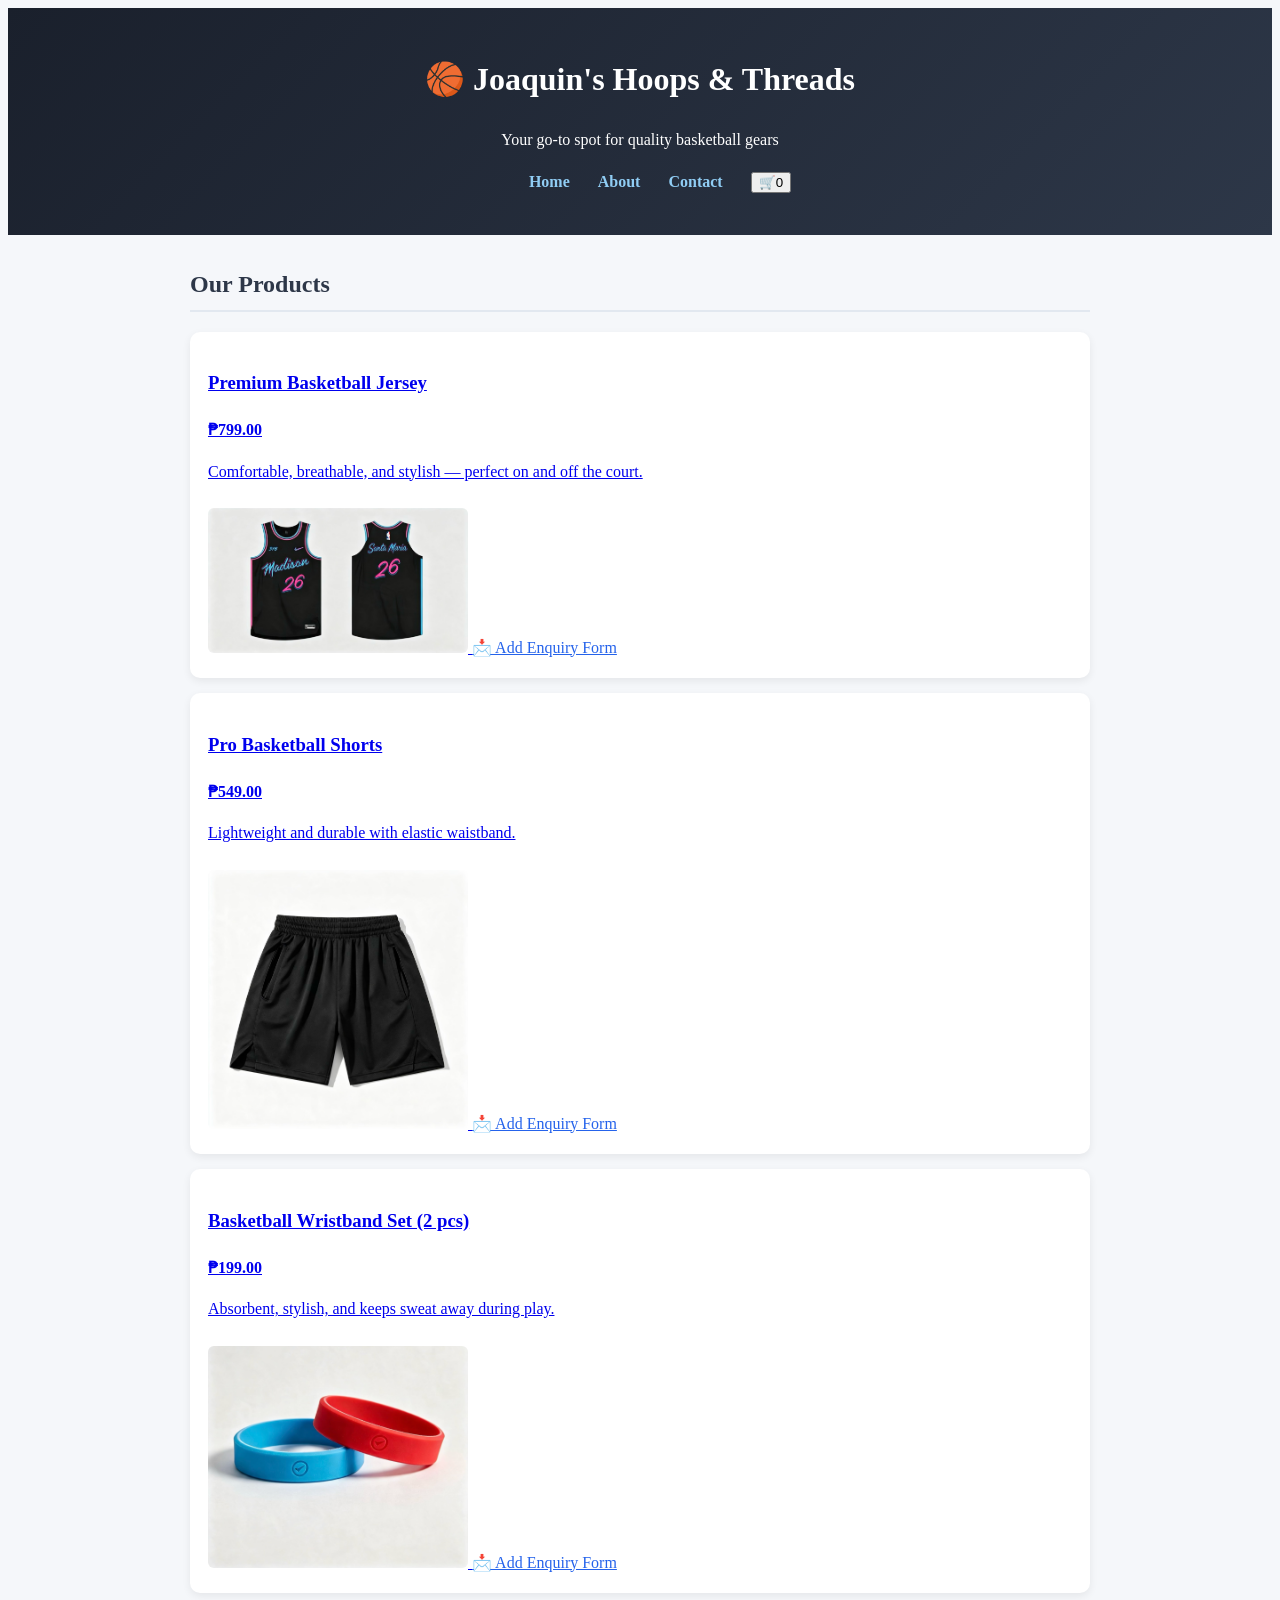
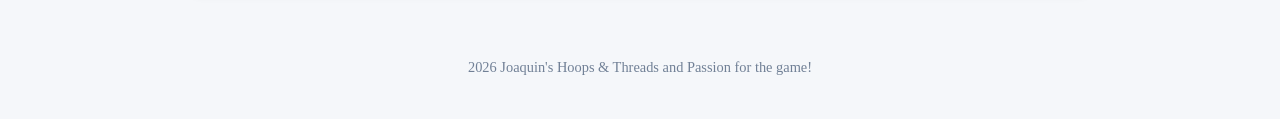
<file: index.html>
<!DOCTYPE html>
<html>
<head>
  <title>Joaquin's Hoops & Threads</title>
  <style>
    <link rel="stylesheet" href="style.css">
    * { margin: 0; padding: 0; box-sizing: border-box; font-family: 'Segoe UI', sans-serif; }
    body { background: #f5f7fa; color: #2d3748; line-height: 1.6; }
    header { background: linear-gradient(135deg, #1a202c, #2d3748); color: white; padding: 25px; text-align: center; }
    nav ul { list-style: none; margin-top: 12px; }
    nav li { display: inline-block; margin: 0 12px; }
    nav a { color: #90cdf4; text-decoration: none; font-weight: 600; }
    nav a:hover { color: #f6e05e; }
    main { max-width: 900px; margin: 30px auto; padding: 0 20px; }
    h2 { color: #2d3748; border-bottom: 2px solid #e2e8f0; padding-bottom: 6px; margin-bottom: 20px; }
    article { background: white; padding: 18px; margin-bottom: 15px; border-radius: 10px; box-shadow: 0 3px 8px rgba(0,0,0,0.07); }
    article img { border-radius: 6px; margin-top: 8px; }
    .enquiry-link { display: inline-block; margin-top: 0.5rem; color: #2563eb; text-decoration: underline; font-weight: 500; }
    .enquiry-link:hover { color: #1d4ed8; }
    footer { text-align: center; padding: 18px; color: #718096; font-size: 0.9em; margin-top: 30px; }
  </style>
</head>
<body>

<header>
  <h1>🏀 Joaquin's Hoops & Threads</h1>
  <p>Your go-to spot for quality basketball gears</p>
  <nav>
    <ul>
      <li><a href="index.html">Home</a></li>
      <li><a href="about.html">About</a></li>
      <li><a href="contact.html">Contact</a></li>
      <li><button class="cart-btn">🛒<span class="cart-count">0</span></button></li>
    </ul>
  </nav>
</header>

<main>
  <h2>Our Products</h2>

  <article class="product-card">
    <a href="products/basketball jersey.html">
    <h3>Premium Basketball Jersey</h3>
    <p><strong>₱799.00</strong></p>
    <p>Comfortable, breathable, and stylish — perfect on and off the court.</p>
    <img src="IMG_5454.png" alt="Black jersey" width="260">
    </a>
    <a href="products/jersey.html#order-enquiry" class="enquiry-link">📩 Add Enquiry Form</a>
  </article>
  

  <article class="product-card">
    <a href="products/shorts.html">
    <h3>Pro Basketball Shorts</h3>
    <p><strong>₱549.00</strong></p>
    <p>Lightweight and durable with elastic waistband.</p>
    <img src="IMG_5455.png" alt="Black shorts" width="260">
    </a>
    <a href="products/shortss.html#order-enquiry" class="enquiry-link">📩 Add Enquiry Form</a>
  </article>


  <article class="product-card">
    <a href="products/wristband.html">
    <h3>Basketball Wristband Set (2 pcs)</h3>
    <p><strong>₱199.00</strong></p>
    <p>Absorbent, stylish, and keeps sweat away during play.</p>
    <img src="IMG_5453.png" alt="pairs of wristband set" width="260">
    </a>
    <a href="products/wristbands.html#order-enquiry" class="enquiry-link">📩 Add Enquiry Form</a>
  </article>
</main>

<footer>
  <p>2026 Joaquin's Hoops & Threads and  Passion for the game!</p>
</footer>
</body>
</html>
</file>
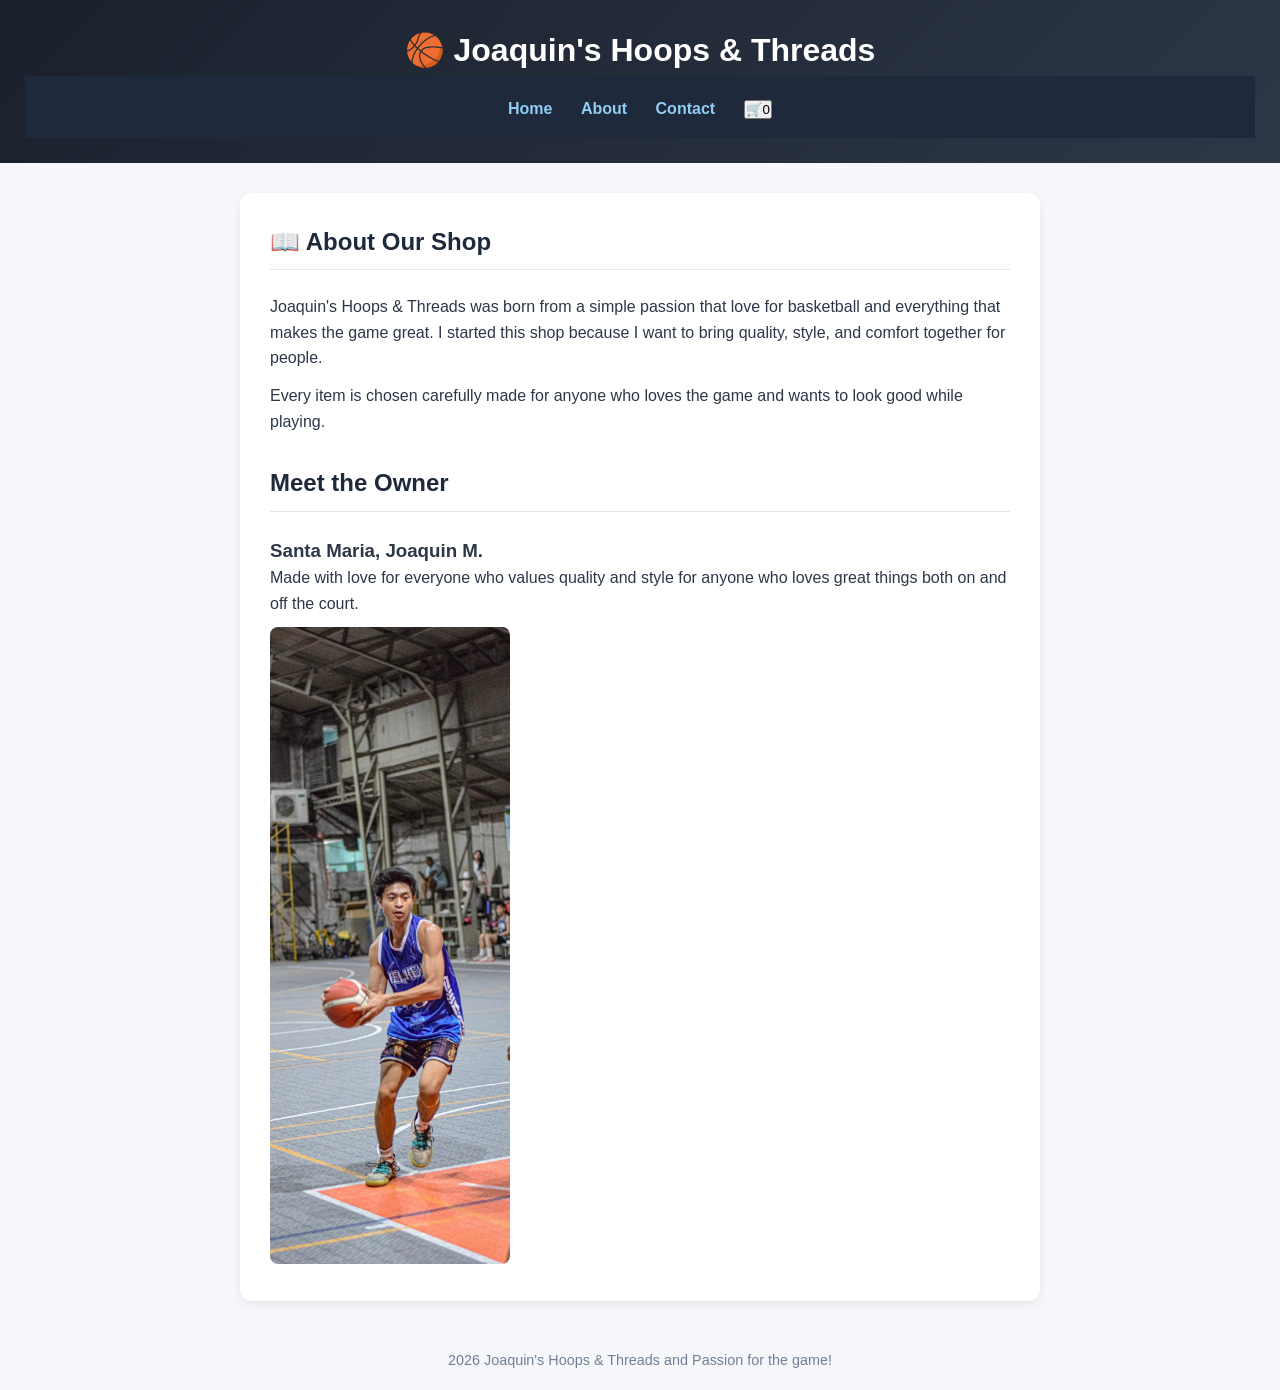
<file: about.html>
<!DOCTYPE html>
<html>
<head>
  <link rel="stylesheet" href="style.css">
  <title>About — Joaquin's Hoops & Threads</title>
  <style>
    * { margin: 0; padding: 0; box-sizing: border-box; font-family: 'Segoe UI', sans-serif; }
    body { background: #f5f7fa; color: #2d3748; line-height: 1.6; }
    header { background: linear-gradient(135deg, #1a202c, #2d3748); color: white; padding: 25px; text-align: center; }
    nav ul { list-style: none; margin-top: 12px; }
    nav li { display: inline-block; margin: 0 12px; }
    nav a { color: #90cdf4; text-decoration: none; font-weight: 600; }
    nav a:hover { color: #f6e05e; }
    main { max-width: 800px; margin: 30px auto; padding: 0 20px; background: white; padding: 30px; border-radius: 12px; box-shadow: 0 3px 8px rgba(0,0,0,0.07); }
    h2 { color: #2d3748; border-bottom: 2px solid #e2e8f0; padding-bottom: 6px; margin-bottom: 20px; }
    footer { text-align: center; padding: 18px; color: #718096; font-size: 0.9em; margin-top: 30px; }
  </style>
</head>
<body>

<header>
  <h1>🏀 Joaquin's Hoops & Threads</h1>
  <nav>
    <ul>
      <li><a href="index.html">Home</a></li>
      <li><a href="about.html">About</a></li>
      <li><a href="contact.html">Contact</a></li>
      <li><button class="cart-btn">🛒<span class="cart-count">0</span></button></li>
    </ul>
  </nav>
</header>

<main>
  <h2>📖 About Our Shop</h2>
  <p>Joaquin's Hoops & Threads was born from a simple passion that love for basketball and everything that makes the game great. I started this shop because I want to bring quality, style, and comfort together for people.</p>
  <p style="margin-top:12px;">Every item is chosen carefully made for anyone who loves the game and wants to look good while playing.</p>

  <h2 style="margin-top:30px;"> Meet the Owner</h2>
  <h3>Santa Maria, Joaquin M.</h3>
  <p>Made with love for everyone who values quality and style for anyone who loves great things both on and off the court.</p>
  <img src="IMG_1952.jpeg" alt="Joaquin playing basketball" width="240" style="border-radius:8px; margin-top:10px;">
</main>

<footer>
  <p>2026 Joaquin's Hoops & Threads and Passion for the game!</p>
</footer>

</body>
</html>
</file>
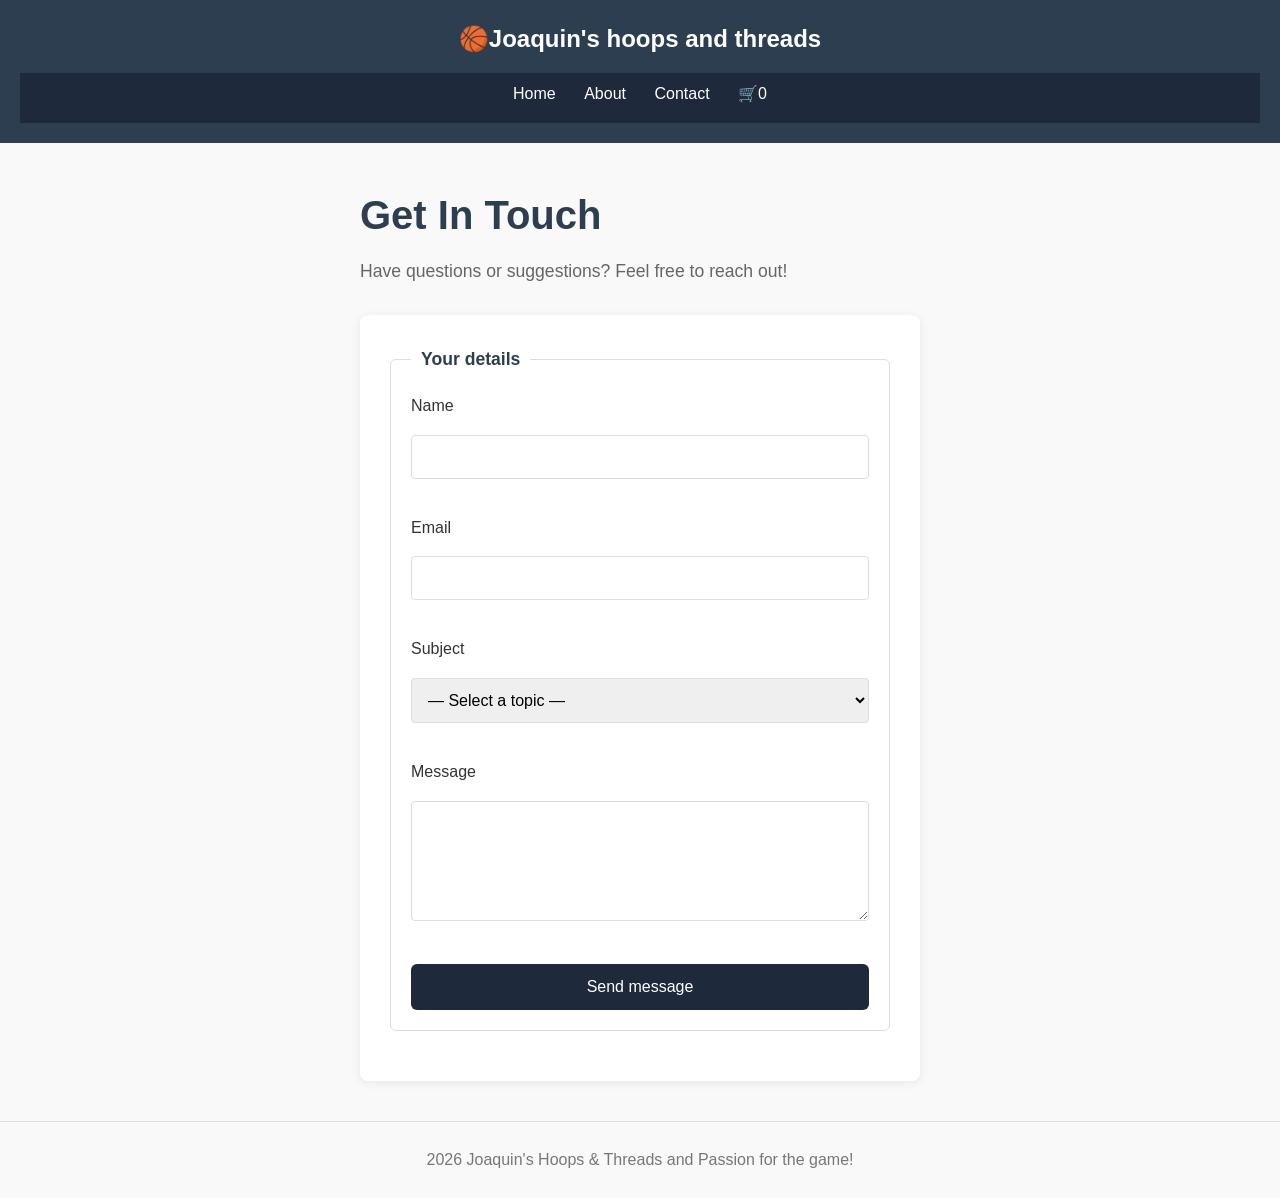
<file: contact.html>
<!DOCTYPE html>
<html>
<head>
     <link rel="stylesheet" href="style.css">
     <meta charset="UTF-8">
    <meta name="viewport" content="width=device-width, initial-scale=1.0">
  <title>Contact — 🏀Joaquin's Hoops & Threads</title>
  <style>
             * {
            box-sizing: border-box;
            margin: 0;
            padding: 0;
            font-family: Arial, sans-serif;
        }
        body {
            line-height: 1.6;
            color: #333;
            background-color: #f9f9f9;
        }
        header {
            background: #2c3e50;
            color: white;
            padding: 20px;
            text-align: center;
        }
        nav {
            margin-top: 15px;
        }
        nav a {
            color: white;
            margin: 0 12px;
            text-decoration: none;
            font-weight: 500;
        }
        nav a:hover {
            text-decoration: underline;
        }
        main {
            max-width: 600px;
            margin: 40px auto;
            padding: 0 20px;
        }
        h1 {
            font-size: 2.5rem;
            margin-bottom: 10px;
            color: #2c3e50;
        }
        main > p {
            font-size: 1.1rem;
            color: #666;
            margin-bottom: 30px;
        }
        form {
            background: white;
            padding: 30px;
            border-radius: 8px;
            box-shadow: 0 2px 10px rgba(0,0,0,0.08);
        }
        fieldset {
            border: 1px solid #ddd;
            padding: 20px;
            border-radius: 6px;
        }
        legend {
            font-weight: bold;
            font-size: 1.1rem;
            color: #2c3e50;
            padding: 0 10px;
        }
        form div {
            margin-bottom: 20px;
        }
        label {
            display: block;
            margin-bottom: 8px;
            font-weight: 500;
            color: #333;
        }
        input[type="text"],
        input[type="email"],
        select,
        textarea {
            width: 100%;
            padding: 12px;
            border: 1px solid #ddd;
            border-radius: 4px;
            font-size: 1rem;
        }
        textarea {
            min-height: 120px;
            resize: vertical;
        }
        button {
            background: #2c3e50;
            color: white;
            border: none;
            padding: 14px 30px;
            font-size: 1rem;
            border-radius: 4px;
            cursor: pointer;
            width: 100%;
        }
        button:hover {
            background: #34495e;
        }
        footer {
            text-align: center;
            padding: 25px;
            color: #777;
            border-top: 1px solid #ddd;
            margin-top: 40px;
        }
  </style>
</head>
<body>

<header>
    <h2> 🏀Joaquin's hoops and threads</h2>
    <nav>
        <a href="index.html">Home</a>
        <a href="about.html">About</a>
        <a href="contact.html">Contact</a>
        <a button class="cart-btn">🛒<span class="cart-count">0</span></button>
    </nav>
</header>

<main>
    <h1>Get In Touch</h1>
    <p>Have questions or suggestions? Feel free to reach out!</p>
  
    <form>
        <fieldset>
            <legend>Your details</legend>

            <div>
                <label for="name">Name</label>
                <input type="text" id="name" name="name" required>
            </div>

            <div>
                <label for="email">Email</label>
                <input type="email" id="email" name="email" required>
            </div>

            <div>
                <label for="subject">Subject</label>
                <select id="subject" name="subject" required>
                    <option value="">— Select a topic —</option>
                    <option value="general">General Inquiry</option>
                    <option value="feedback">Feedback & Suggestions</option>
                    <option value="collaboration">Collaboration & Inquiries</option>
                    <option value="other">Something Else</option>
                </select>
            </div>

            <div>
                <label for="message">Message</label>
                <textarea id="message" name="message" rows="5" required></textarea>
            </div>

            <button type="submit">Send message</button>
        </fieldset>
    </form>

</main>

<footer>
    <p>2026 Joaquin's Hoops & Threads and Passion for the game!</p>
</footer>

</body>
</html>
</file>
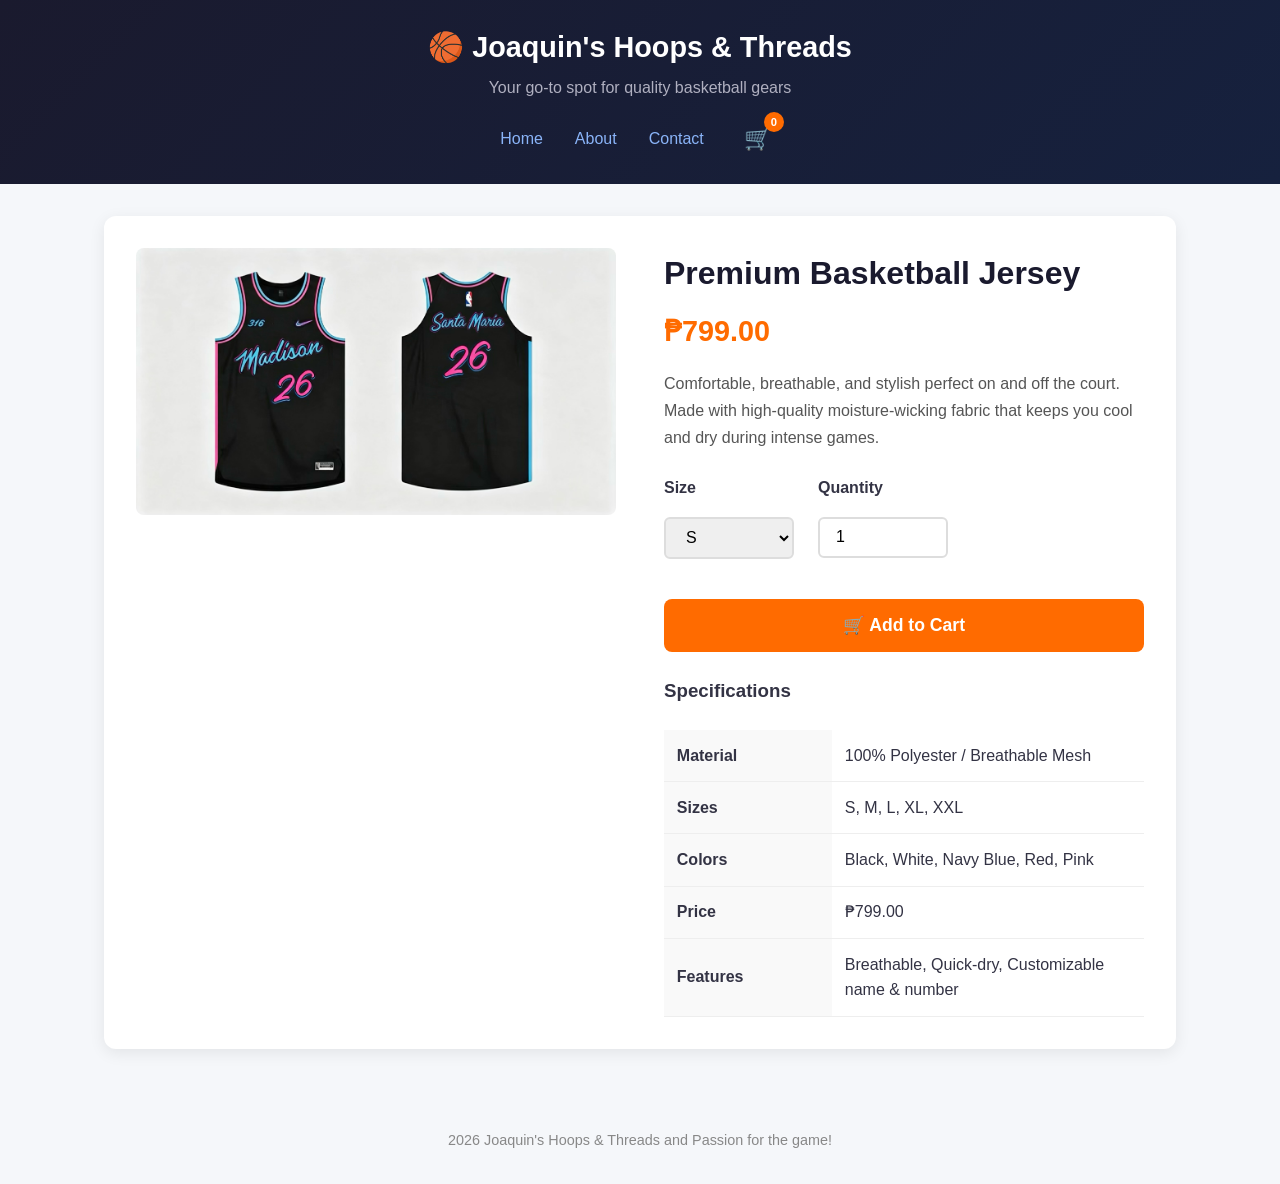
<file: products/basketball jersey.html>
<!DOCTYPE html>
<html lang="en">
<head>
  <meta charset="UTF-8">
  <meta name="viewport" content="width=device-width, initial-scale=1.0">
  <title>Premium Basketball Jersey, Joaquin's Hoops & Threads</title>
  <link rel="stylesheet" href="../style.css">
  <style>
    * { margin: 0; padding: 0; box-sizing: border-box; font-family: 'Segoe UI', Roboto, sans-serif; }
    :root {
      --primary: #1a1a2e; --accent: #ff6b00;
      --white: #ffffff; --light-gray: #f5f7fa; --dark-gray: #333344;
      --shadow: 0 4px 16px rgba(0,0,0,0.08);
    }
    body { background: var(--light-gray); color: var(--dark-gray); line-height: 1.6; }
    header {
      background: linear-gradient(135deg, #1a1a2e 0%, #16213e 100%);
      color: var(--white); padding: 1.5rem 5%;
    }
    .nav-container {
      max-width: 1200px; margin: 0 auto;
      display: flex; justify-content: space-between; align-items: center; flex-wrap: wrap;
    }
    .logo-section { text-align: center; width: 100%; margin-bottom: 1rem; }
    .logo { font-size: 1.8rem; font-weight: 800; color: var(--white); text-decoration: none; }
    .tagline { font-size: 1rem; color: #b0b0c0; margin-top: 0.3rem; }
    .nav-links {
      display: flex; list-style: none; gap: 2rem; align-items: center;
      justify-content: center; width: 100%;
    }
    .nav-links a {
      color: #8ab4f8; text-decoration: none; font-weight: 500;
      transition: color 0.3s ease;
    }
    .nav-links a:hover { color: var(--white); }
    .cart-btn {
      position: relative; background: transparent; color: var(--white); border: none;
      width: 44px; height: 44px; border-radius: 50%; cursor: pointer; font-size: 1.4rem;
      display: flex; align-items: center; justify-content: center;
      transition: background 0.3s, transform 0.2s;
    }
    .cart-btn:hover { background: rgba(255, 107, 0, 0.2); transform: scale(1.1); }
    .cart-count {
      position: absolute; top: -4px; right: -4px; background: var(--accent);
      color: white; font-size: 0.7rem; font-weight: bold;
      width: 20px; height: 20px; border-radius: 50%;
      display: flex; align-items: center; justify-content: center;
    }
    main { max-width: 1200px; margin: 2rem auto; padding: 0 5%; }
    .product-container {
      display: grid; grid-template-columns: 1fr 1fr; gap: 3rem;
      background: white; padding: 2rem; border-radius: 12px; box-shadow: var(--shadow);
    }
    .product-img img { width: 100%; border-radius: 8px; object-fit: cover; }
    .product-info h1 { font-size: 2rem; margin-bottom: 0.5rem; color: var(--primary); }
    .price { font-size: 1.8rem; font-weight: 700; color: var(--accent); margin-bottom: 1rem; }
    .desc { color: #555; margin-bottom: 1.5rem; line-height: 1.7; }
    .options { display: flex; gap: 1.5rem; margin-bottom: 1.5rem; flex-wrap: wrap; }
    .option-group label { display: block; font-weight: 600; margin-bottom: 0.5rem; }
    select, input[type="number"] {
      padding: 0.6rem 1rem; border: 2px solid #ddd; border-radius: 6px;
      font-size: 1rem; width: 130px;
    }
    .add-to-cart {
      width: 100%; padding: 1rem; background: var(--accent); color: white;
      border: none; border-radius: 8px; font-size: 1.1rem; font-weight: 700;
      cursor: pointer; transition: background 0.3s; margin-bottom: 1.5rem;
    }
    .add-to-cart:hover { background: #e05e00; }
    .specs-table { width: 100%; border-collapse: collapse; margin-top: 1.5rem; }
    .specs-table th, .specs-table td { padding: 0.8rem; text-align: left; border-bottom: 1px solid #eee; }
    .specs-table th { background: #f9f9f9; font-weight: 700; width: 35%; }
    footer { text-align: center; padding: 2rem; color: #888; font-size: 0.9rem; margin-top: 3rem; }
    @media (max-width: 768px) {
      .product-container { grid-template-columns: 1fr; gap: 1.5rem; padding: 1.5rem; }
      .nav-links { gap: 1rem; }
    }
  </style>
</head>
<body>

  <header>
    <div class="nav-container">
      <div class="logo-section">
        <a href="../index.html" class="logo">🏀 Joaquin's Hoops & Threads</a>
        <p class="tagline">Your go-to spot for quality basketball gears</p>
      </div>
      <ul class="nav-links">
        <li><a href="../index.html">Home</a></li>
        <li><a href="../about.html">About</a></li>
        <li><a href="../contact.html">Contact</a></li>
        <li><button class="cart-btn">🛒<span class="cart-count">0</span></button></li>
      </ul>
    </div>
  </header>

  <main>
    <div class="product-container">
      <div class="product-img">
        <img src="../IMG_5454.png" alt="Premium Basketball Jersey">
      </div>
      <div class="product-info">
        <h1>Premium Basketball Jersey</h1>
        <p class="price">₱799.00</p>
        <p class="desc">Comfortable, breathable, and stylish perfect on and off the court. Made with high-quality moisture-wicking fabric that keeps you cool and dry during intense games.</p>
        <div class="options">
          <div class="option-group">
            <label>Size</label>
            <select>
              <option>S</option><option>M</option><option>L</option><option>XL</option><option>XXL</option>
            </select>
          </div>
          <div class="option-group">
            <label>Quantity</label>
            <input type="number" value="1" min="1">
          </div>
        </div>
        <button class="add-to-cart">🛒 Add to Cart</button>
        <h3>Specifications</h3>
        <table class="specs-table">
          <tr><th>Material</th><td>100% Polyester / Breathable Mesh</td></tr>
          <tr><th>Sizes</th><td>S, M, L, XL, XXL</td></tr>
          <tr><th>Colors</th><td>Black, White, Navy Blue, Red, Pink</td></tr>
          <tr><th>Price</th><td>₱799.00</td></tr>
          <tr><th>Features</th><td>Breathable, Quick-dry, Customizable name & number</td></tr>
        </table>
      </div>
    </div>
  </main>

  <footer>
    2026 Joaquin's Hoops & Threads and Passion for the game!
  </footer>

</body>
</html>
</file>
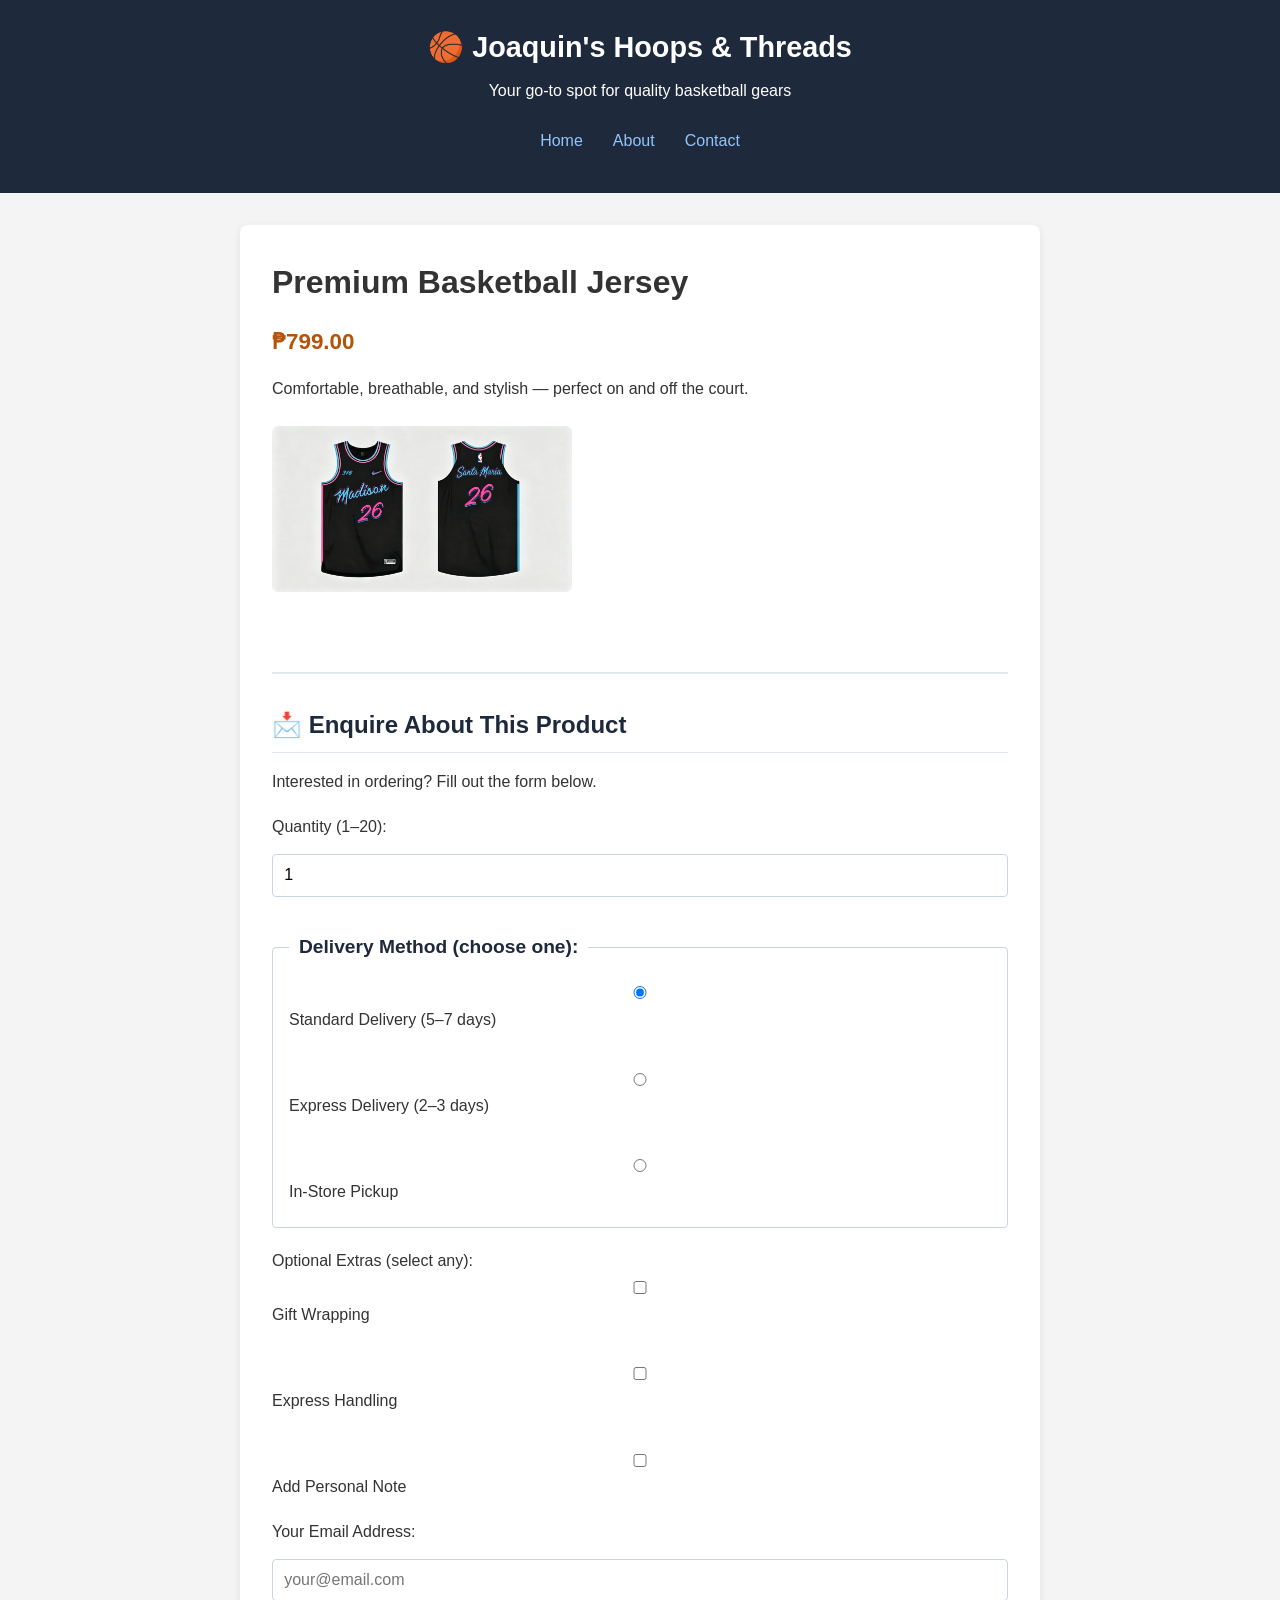
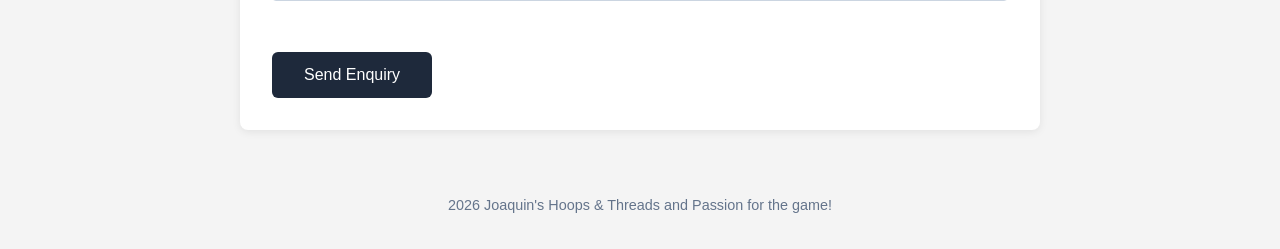
<file: products/jersey.html>
<!DOCTYPE html>
<html lang="en">
<head>
  <meta charset="UTF-8">
  <meta name="viewport" content="width=device-width, initial-scale=1.0">
  <title>Premium Basketball Jersey — Joaquin's Hoops & Threads</title>
  <link rel="stylesheet" href="../style.css"> 
  <style>
    * { box-sizing: border-box; margin: 0; padding: 0; font-family: Arial, sans-serif; }
    body { line-height: 1.6; color: #333; background: #f4f4f4; }
    
    header { background: #1e293b; color: white; padding: 1.5rem; text-align: center; }
    .logo { font-size: 1.8rem; font-weight: bold; margin-bottom: 0.5rem; }
    nav { margin-top: 1rem; }
    nav a { color: #93c5fd; margin: 0 0.8rem; text-decoration: none; }
    nav a:hover { color: white; text-decoration: underline; }
    
    main { max-width: 800px; margin: 2rem auto; padding: 0 1rem; background: white; border-radius: 8px; padding: 2rem; box-shadow: 0 2px 8px rgba(0,0,0,0.08); }
    .product-img { max-width: 300px; margin: 1.5rem 0; border-radius: 6px; }
    .price { font-size: 1.4rem; color: #b45309; font-weight: bold; margin: 1rem 0; }
    

    .order-enquiry { margin-top: 3rem; padding-top: 2rem; border-top: 2px solid #e2e8f0; }
    .order-enquiry h2 { color: #1e293b; margin-bottom: 1rem; }
    .form-group { margin: 1.2rem 0; }
    label { display: block; margin-bottom: 0.4rem; font-weight: 500; }
    input[type="number"], input[type="email"] { width: 100%; padding: 0.7rem; font-size: 1rem; border: 1px solid #cbd5e1; border-radius: 4px; }
    fieldset { border: 1px solid #cbd5e1; border-radius: 4px; padding: 1rem; margin: 1rem 0; }
    legend { font-weight: bold; color: #1e293b; }
    input[type="radio"], input[type="checkbox"] { margin: 0.5rem 0.5rem 0 0; }
    button { background: #2563eb; color: white; border: none; padding: 0.8rem 1.8rem; font-size: 1rem; border-radius: 6px; cursor: pointer; margin-top: 1rem; }
    button:hover { background: #1d4ed8; }
    
    footer { text-align: center; padding: 2rem; color: #64748b; font-size: 0.9rem; }
  </style>
</head>
<body>

<header>
  <div class="logo">🏀 Joaquin's Hoops & Threads</div>
  <p>Your go-to spot for quality basketball gears</p>
  <nav>
    <a href="../index.html">Home</a>
    <a href="../about.html">About</a>
    <a href="../contact.html">Contact</a>
  </nav>
</header>

<main>
  <h1>Premium Basketball Jersey</h1>
  <p class="price">₱799.00</p>
  <p>Comfortable, breathable, and stylish — perfect on and off the court.</p>
  <img src="../IMG_5454.png" alt="Premium Basketball Jersey" class="product-img">
  
  <section class="order-enquiry">
    <h2>📩 Enquire About This Product</h2>
    <p>Interested in ordering? Fill out the form below.</p>

    <form action="#" method="post">
      <div class="form-group">
        <label for="quantity">Quantity (1–20):</label>
        <input type="number" id="quantity" name="quantity" min="1" max="20" value="1" required>
      </div>

      <fieldset class="form-group">
        <legend>Delivery Method (choose one):</legend>
        <label><input type="radio" name="delivery" id="delivery-standard" value="standard" checked> Standard Delivery (5–7 days)</label><br>
        <label><input type="radio" name="delivery" id="delivery-express" value="express"> Express Delivery (2–3 days)</label><br>
        <label><input type="radio" name="delivery" id="delivery-pickup" value="pickup"> In-Store Pickup</label>
      </fieldset>

      <div class="form-group">
        <p>Optional Extras (select any):</p>
        <label><input type="checkbox" name="extras" id="extra-gift" value="gift-wrap">  Gift Wrapping</label><br>
        <label><input type="checkbox" name="extras" id="extra-express" value="express-handling"> Express Handling</label><br>
        <label><input type="checkbox" name="extras" id="extra-note" value="personal-note">  Add Personal Note</label>
      </div>

      <div class="form-group">
        <label for="contact-email">Your Email Address:</label>
        <input type="email" id="contact-email" name="contact-email" required placeholder="your@email.com">
      </div>

      <button type="submit">Send Enquiry</button>
    </form>
  </section>
</main>

<footer>
  <p>2026 Joaquin's Hoops & Threads and Passion for the game!</p>
</footer>

</body>
</html>
</file>
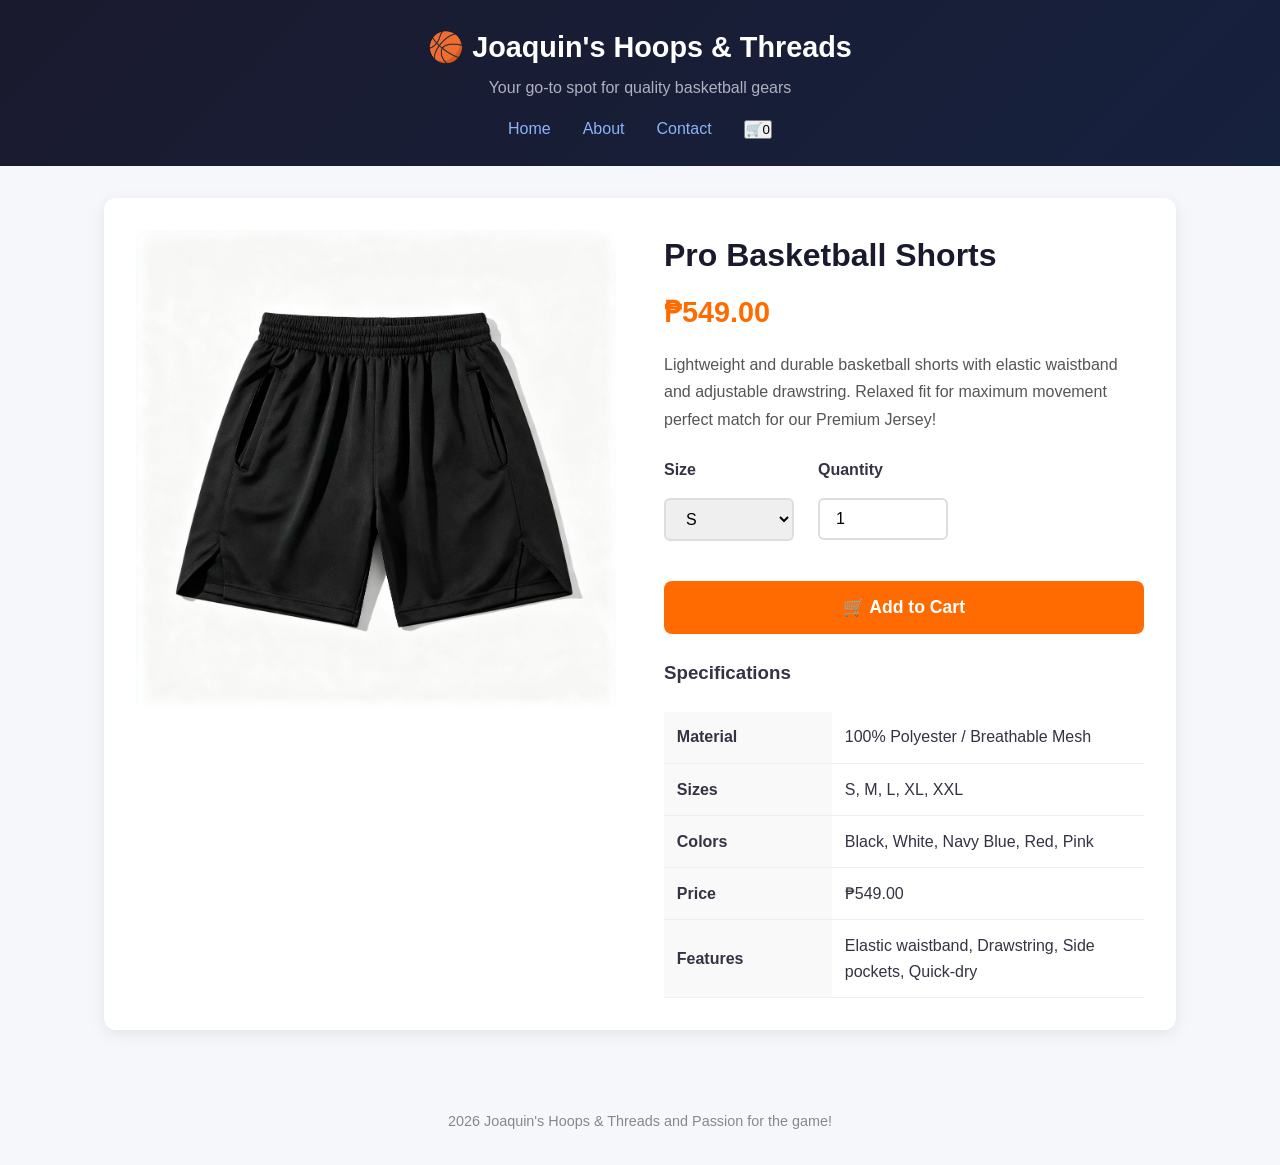
<file: products/shorts.html>
<!DOCTYPE html>
<html lang="en">
<head>
  <meta charset="UTF-8">
  <meta name="viewport" content="width=device-width, initial-scale=1.0">
  <title>Pro Basketball Shorts Joaquin's Hoops & Threads</title>
  <link rel="stylesheet" href="../style.css">
  <style>
    * { margin: 0; padding: 0; box-sizing: border-box; font-family: 'Segoe UI', Roboto, sans-serif; }
    :root {
      --primary: #1a1a2e; --accent: #ff6b00;
      --white: #ffffff; --light-gray: #f5f7fa; --dark-gray: #333344;
      --shadow: 0 4px 16px rgba(0,0,0,0.08);
    }
    body { background: var(--light-gray); color: var(--dark-gray); line-height: 1.6; }
    header {
      background: linear-gradient(135deg, #1a1a2e 0%, #16213e 100%);
      color: var(--white); padding: 1.5rem 5%;
    }
    .nav-container {
      max-width: 1200px; margin: 0 auto;
      display: flex; justify-content: space-between; align-items: center; flex-wrap: wrap;
    }
    .logo-section { text-align: center; width: 100%; margin-bottom: 1rem; }
    .logo { font-size: 1.8rem; font-weight: 800; color: var(--white); text-decoration: none; }
    .tagline { font-size: 1rem; color: #b0b0c0; margin-top: 0.3rem; }
    .nav-links {
      display: flex; list-style: none; gap: 2rem; align-items: center;
      justify-content: center; width: 100%;
    }
    .nav-links a {
      color: #8ab4f8; text-decoration: none; font-weight: 500;
      transition: color 0.3s ease;
    }
    .nav-links a:hover { color: var(--white); }
    .cart-btn {
      position: relative; background: transparent; color: var(--white); border: none;
      width: 44px; height: 44px; border-radius: 50%; cursor: pointer; font-size: 1.4rem;
      display: flex; align-items: center; justify-content: center;
      transition: background 0.3s, transform 0.2s;
    }
    .cart-btn:hover { background: rgba(255, 107, 0, 0.2); transform: scale(1.1); }
    .cart-count {
      position: absolute; top: -4px; right: -4px; background: var(--accent);
      color: white; font-size: 0.7rem; font-weight: bold;
      width: 20px; height: 20px; border-radius: 50%;
      display: flex; align-items: center; justify-content: center;
    }
    main { max-width: 1200px; margin: 2rem auto; padding: 0 5%; }
    .product-container {
      display: grid; grid-template-columns: 1fr 1fr; gap: 3rem;
      background: white; padding: 2rem; border-radius: 12px; box-shadow: var(--shadow);
    }
    .product-img img { width: 100%; border-radius: 8px; object-fit: cover; }
    .product-info h1 { font-size: 2rem; margin-bottom: 0.5rem; color: var(--primary); }
    .price { font-size: 1.8rem; font-weight: 700; color: var(--accent); margin-bottom: 1rem; }
    .desc { color: #555; margin-bottom: 1.5rem; line-height: 1.7; }
    .options { display: flex; gap: 1.5rem; margin-bottom: 1.5rem; flex-wrap: wrap; }
    .option-group label { display: block; font-weight: 600; margin-bottom: 0.5rem; }
    select, input[type="number"] {
      padding: 0.6rem 1rem; border: 2px solid #ddd; border-radius: 6px;
      font-size: 1rem; width: 130px;
    }
    .add-to-cart {
      width: 100%; padding: 1rem; background: var(--accent); color: white;
      border: none; border-radius: 8px; font-size: 1.1rem; font-weight: 700;
      cursor: pointer; transition: background 0.3s; margin-bottom: 1.5rem;
    }
    .add-to-cart:hover { background: #e05e00; }
    .specs-table { width: 100%; border-collapse: collapse; margin-top: 1.5rem; }
    .specs-table th, .specs-table td { padding: 0.8rem; text-align: left; border-bottom: 1px solid #eee; }
    .specs-table th { background: #f9f9f9; font-weight: 700; width: 35%; }
    footer { text-align: center; padding: 2rem; color: #888; font-size: 0.9rem; margin-top: 3rem; }
    @media (max-width: 768px) {
      .product-container { grid-template-columns: 1fr; gap: 1.5rem; padding: 1.5rem; }
      .nav-links { gap: 1rem; }
    }
  </style>
</head>
<body>

  <header>
    <div class="nav-container">
      <div class="logo-section">
        <a href="../index.html" class="logo">🏀 Joaquin's Hoops & Threads</a>
        <p class="tagline">Your go-to spot for quality basketball gears</p>
      </div>
      <ul class="nav-links">
        <li><a href="../index.html">Home</a></li>
        <li><a href="../about.html">About</a></li>
        <li><a href="../contact.html">Contact</a></li>
        <li><button class="../cart-btn">🛒<span class="../cart-count">0</span></button></li>
      </ul>
    </div>
  </header>

  <main>
    <div class="product-container">
      <div class="product-img">
        <img src="../IMG_5455.png" alt="Pro Basketball Shorts">
      </div>
      <div class="product-info">
        <h1>Pro Basketball Shorts</h1>
        <p class="price">₱549.00</p>
        <p class="desc">Lightweight and durable basketball shorts with elastic waistband and adjustable drawstring. Relaxed fit for maximum movement perfect match for our Premium Jersey!</p>
        <div class="options">
          <div class="option-group">
            <label>Size</label>
            <select>
              <option>S</option><option>M</option><option>L</option><option>XL</option><option>XXL</option>
            </select>
          </div>
          <div class="option-group">
            <label>Quantity</label>
            <input type="number" value="1" min="1">
          </div>
        </div>
        <button class="add-to-cart">🛒 Add to Cart</button>
        <h3>Specifications</h3>
        <table class="specs-table">
          <tr><th>Material</th><td>100% Polyester / Breathable Mesh</td></tr>
          <tr><th>Sizes</th><td>S, M, L, XL, XXL</td></tr>
          <tr><th>Colors</th><td>Black, White, Navy Blue, Red, Pink</td></tr>
          <tr><th>Price</th><td>₱549.00</td></tr>
          <tr><th>Features</th><td>Elastic waistband, Drawstring, Side pockets, Quick-dry</td></tr>
        </table>
      </div>
    </div>
  </main>

  <footer>
    2026 Joaquin's Hoops & Threads and Passion for the game!
  </footer>

</body>
</html>
</file>
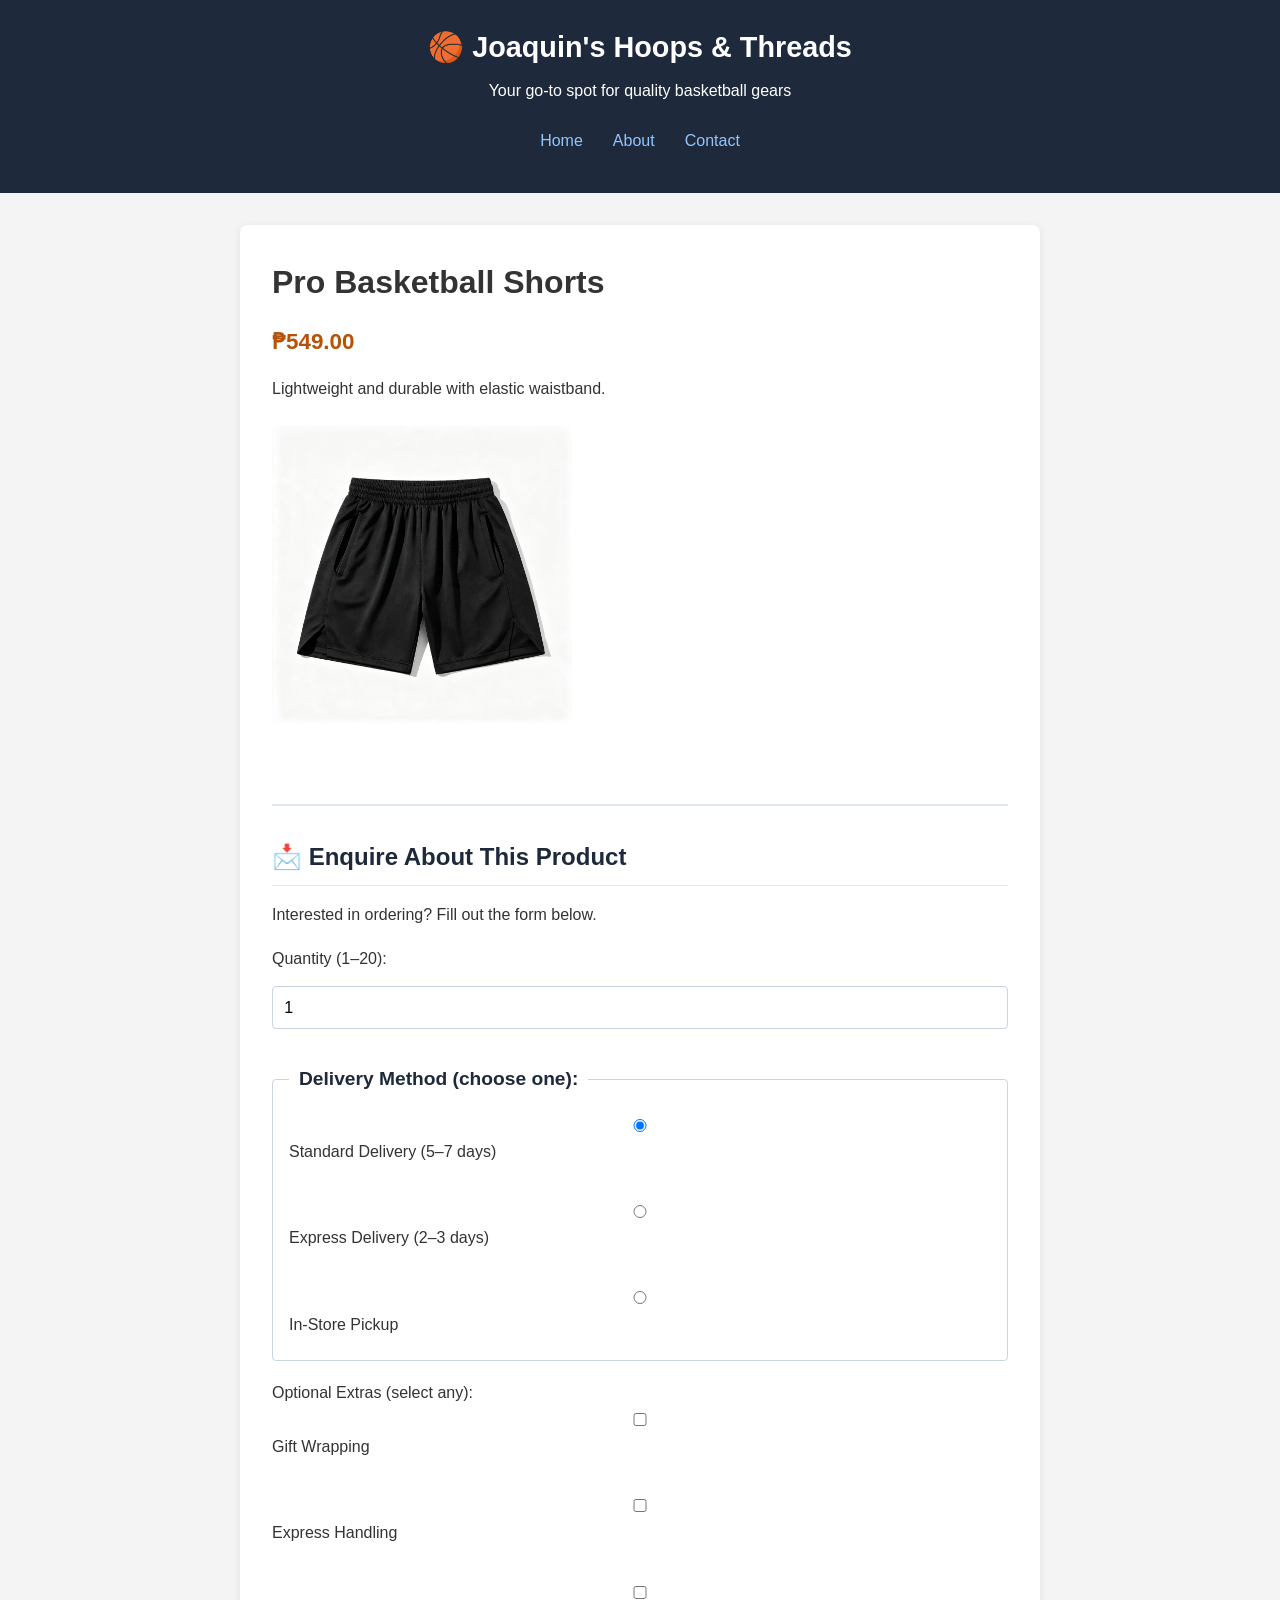
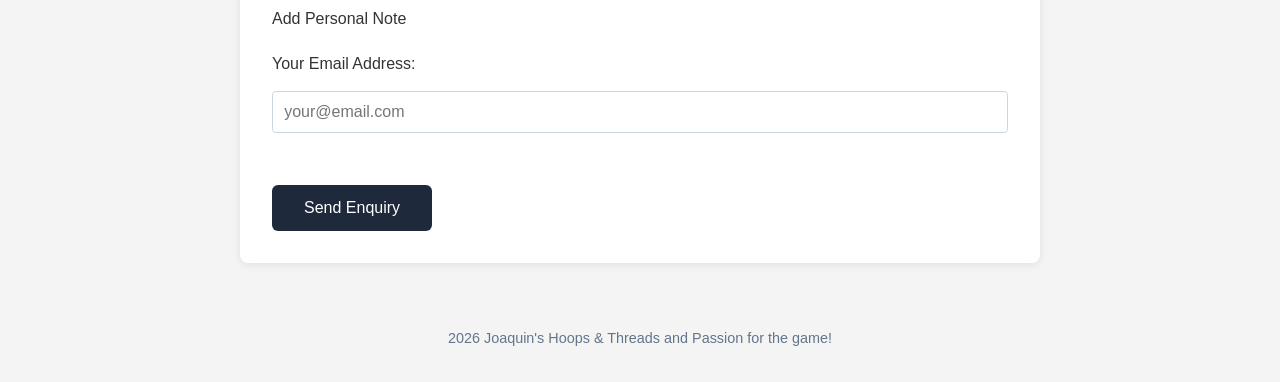
<file: products/shortss.html>
<!DOCTYPE html>
<html lang="en">
<head>
  <meta charset="UTF-8">
  <meta name="viewport" content="width=device-width, initial-scale=1.0">
  <title>Premium Basketball Jersey — Joaquin's Hoops & Threads</title>
  <link rel="stylesheet" href="../style.css">
  <style>
    * { box-sizing: border-box; margin: 0; padding: 0; font-family: Arial, sans-serif; }
    body { line-height: 1.6; color: #333; background: #f4f4f4; }
    
    header { background: #1e293b; color: white; padding: 1.5rem; text-align: center; }
    .logo { font-size: 1.8rem; font-weight: bold; margin-bottom: 0.5rem; }
    nav { margin-top: 1rem; }
    nav a { color: #93c5fd; margin: 0 0.8rem; text-decoration: none; }
    nav a:hover { color: white; text-decoration: underline; }
    
    main { max-width: 800px; margin: 2rem auto; padding: 0 1rem; background: white; border-radius: 8px; padding: 2rem; box-shadow: 0 2px 8px rgba(0,0,0,0.08); }
    .product-img { max-width: 300px; margin: 1.5rem 0; border-radius: 6px; }
    .price { font-size: 1.4rem; color: #b45309; font-weight: bold; margin: 1rem 0; }
    

    .order-enquiry { margin-top: 3rem; padding-top: 2rem; border-top: 2px solid #e2e8f0; }
    .order-enquiry h2 { color: #1e293b; margin-bottom: 1rem; }
    .form-group { margin: 1.2rem 0; }
    label { display: block; margin-bottom: 0.4rem; font-weight: 500; }
    input[type="number"], input[type="email"] { width: 100%; padding: 0.7rem; font-size: 1rem; border: 1px solid #cbd5e1; border-radius: 4px; }
    fieldset { border: 1px solid #cbd5e1; border-radius: 4px; padding: 1rem; margin: 1rem 0; }
    legend { font-weight: bold; color: #1e293b; }
    input[type="radio"], input[type="checkbox"] { margin: 0.5rem 0.5rem 0 0; }
    button { background: #2563eb; color: white; border: none; padding: 0.8rem 1.8rem; font-size: 1rem; border-radius: 6px; cursor: pointer; margin-top: 1rem; }
    button:hover { background: #1d4ed8; }
    
    footer { text-align: center; padding: 2rem; color: #64748b; font-size: 0.9rem; }
  </style>
</head>
<body>

<header>
  <div class="logo">🏀 Joaquin's Hoops & Threads</div>
  <p>Your go-to spot for quality basketball gears</p>
  <nav>
    <a href="../index.html">Home</a>
    <a href="../about.html">About</a>
    <a href="../contact.html">Contact</a>
  </nav>
</header>

<main>
  <h1>Pro Basketball Shorts</h1>
  <p class="price">₱549.00</p>
  <p>Lightweight and durable with elastic waistband.</p>
  <img src="../IMG_5455.png" alt="Pro Basketball Shorts" class="product-img">
  
  <section class="order-enquiry">
    <h2>📩 Enquire About This Product</h2>
    <p>Interested in ordering? Fill out the form below.</p>

    <form action="#" method="post">
      <div class="form-group">
        <label for="quantity">Quantity (1–20):</label>
        <input type="number" id="quantity" name="quantity" min="1" max="20" value="1" required>
      </div>

      <fieldset class="form-group">
        <legend>Delivery Method (choose one):</legend>
        <label><input type="radio" name="delivery" id="delivery-standard" value="standard" checked> Standard Delivery (5–7 days)</label><br>
        <label><input type="radio" name="delivery" id="delivery-express" value="express"> Express Delivery (2–3 days)</label><br>
        <label><input type="radio" name="delivery" id="delivery-pickup" value="pickup"> In-Store Pickup</label>
      </fieldset>

      <div class="form-group">
        <p>Optional Extras (select any):</p>
        <label><input type="checkbox" name="extras" id="extra-gift" value="gift-wrap">  Gift Wrapping</label><br>
        <label><input type="checkbox" name="extras" id="extra-express" value="express-handling"> Express Handling</label><br>
        <label><input type="checkbox" name="extras" id="extra-note" value="personal-note">  Add Personal Note</label>
      </div>

      <div class="form-group">
        <label for="contact-email">Your Email Address:</label>
        <input type="email" id="contact-email" name="contact-email" required placeholder="your@email.com">
      </div>

      <button type="submit">Send Enquiry</button>
    </form>
  </section>
</main>

<footer>
  <p>2026 Joaquin's Hoops & Threads and Passion for the game!</p>
</footer>

</body>
</html>
</file>
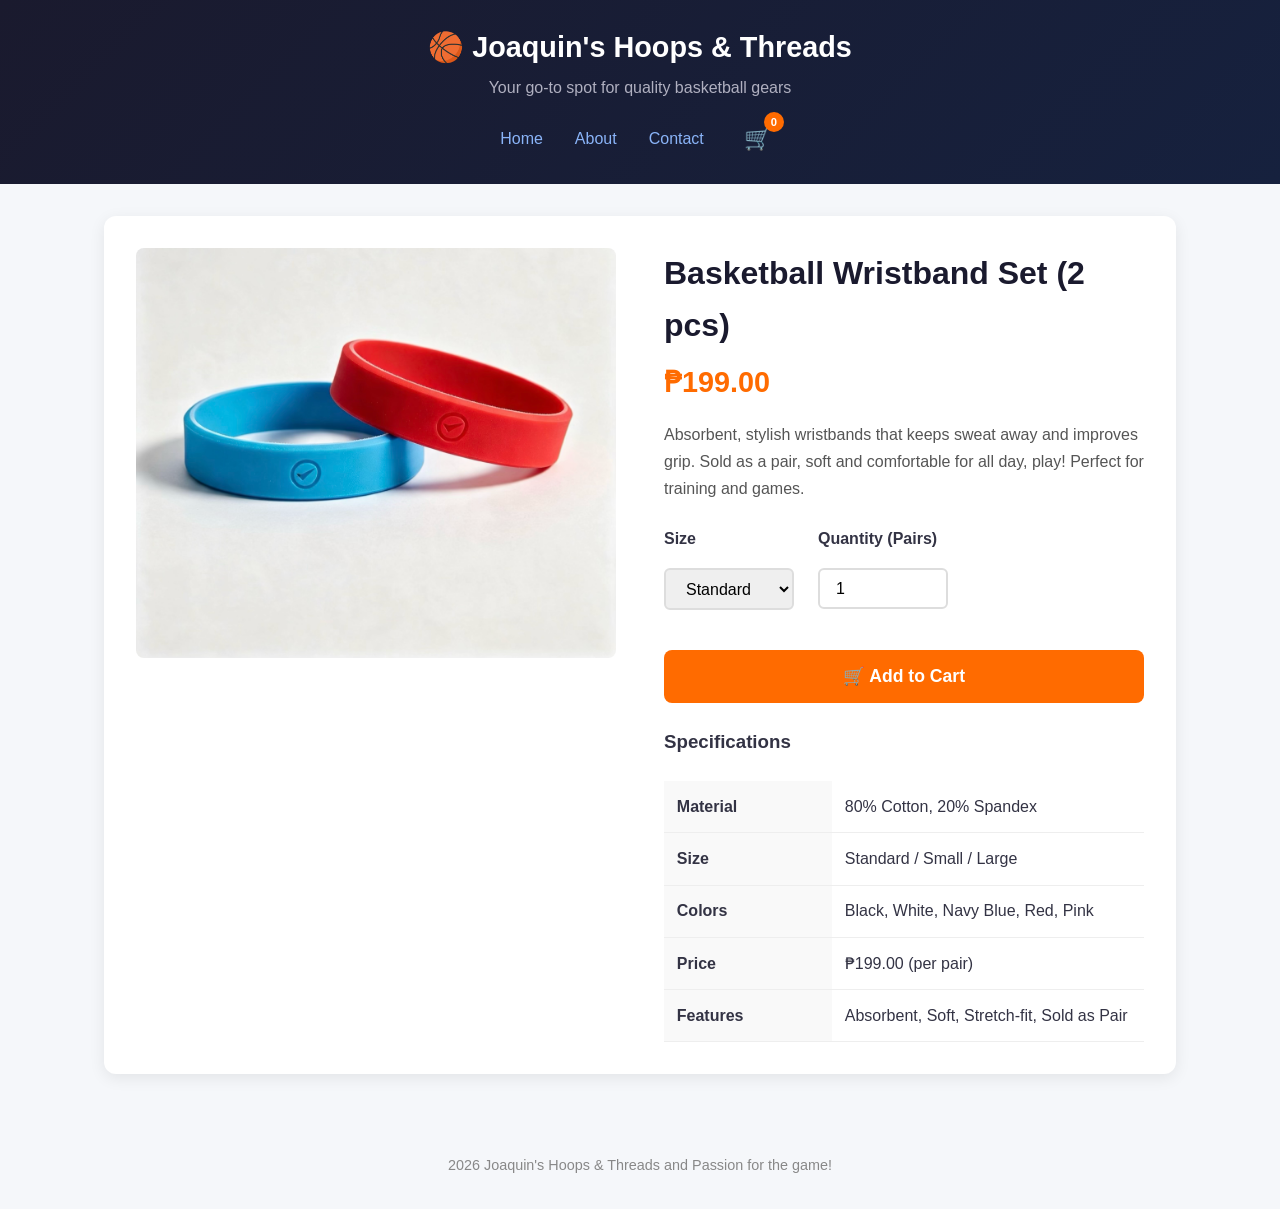
<file: products/wristband.html>
<!DOCTYPE html>
<html lang="en">
<head>
  <meta charset="UTF-8">
  <meta name="viewport" content="width=device-width, initial-scale=1.0">
  <title>Basketball Wristband Set - Joaquin's Hoops & Threads</title>
  <link rel="stylesheet" href="../style.css">
  <style>
    * { margin: 0; padding: 0; box-sizing: border-box; font-family: 'Segoe UI', Roboto, sans-serif; }
    :root {
      --primary: #1a1a2e; --accent: #ff6b00;
      --white: #ffffff; --light-gray: #f5f7fa; --dark-gray: #333344;
      --shadow: 0 4px 16px rgba(0,0,0,0.08);
    }
    body { background: var(--light-gray); color: var(--dark-gray); line-height: 1.6; }
    header {
      background: linear-gradient(135deg, #1a1a2e 0%, #16213e 100%);
      color: var(--white); padding: 1.5rem 5%;
    }
    .nav-container {
      max-width: 1200px; margin: 0 auto;
      display: flex; justify-content: space-between; align-items: center; flex-wrap: wrap;
    }
    .logo-section { text-align: center; width: 100%; margin-bottom: 1rem; }
    .logo { font-size: 1.8rem; font-weight: 800; color: var(--white); text-decoration: none; }
    .tagline { font-size: 1rem; color: #b0b0c0; margin-top: 0.3rem; }
    .nav-links {
      display: flex; list-style: none; gap: 2rem; align-items: center;
      justify-content: center; width: 100%;
    }
    .nav-links a {
      color: #8ab4f8; text-decoration: none; font-weight: 500;
      transition: color 0.3s ease;
    }
    .nav-links a:hover { color: var(--white); }
    .cart-btn {
      position: relative; background: transparent; color: var(--white); border: none;
      width: 44px; height: 44px; border-radius: 50%; cursor: pointer; font-size: 1.4rem;
      display: flex; align-items: center; justify-content: center;
      transition: background 0.3s, transform 0.2s;
    }
    .cart-btn:hover { background: rgba(255, 107, 0, 0.2); transform: scale(1.1); }
    .cart-count {
      position: absolute; top: -4px; right: -4px; background: var(--accent);
      color: white; font-size: 0.7rem; font-weight: bold;
      width: 20px; height: 20px; border-radius: 50%;
      display: flex; align-items: center; justify-content: center;
    }
    main { max-width: 1200px; margin: 2rem auto; padding: 0 5%; }
    .product-container {
      display: grid; grid-template-columns: 1fr 1fr; gap: 3rem;
      background: white; padding: 2rem; border-radius: 12px; box-shadow: var(--shadow);
    }
    .product-img img { width: 100%; border-radius: 8px; object-fit: cover; }
    .product-info h1 { font-size: 2rem; margin-bottom: 0.5rem; color: var(--primary); }
    .price { font-size: 1.8rem; font-weight: 700; color: var(--accent); margin-bottom: 1rem; }
    .desc { color: #555; margin-bottom: 1.5rem; line-height: 1.7; }
    .options { display: flex; gap: 1.5rem; margin-bottom: 1.5rem; flex-wrap: wrap; }
    .option-group label { display: block; font-weight: 600; margin-bottom: 0.5rem; }
    select, input[type="number"] {
      padding: 0.6rem 1rem; border: 2px solid #ddd; border-radius: 6px;
      font-size: 1rem; width: 130px;
    }
    .add-to-cart {
      width: 100%; padding: 1rem; background: var(--accent); color: white;
      border: none; border-radius: 8px; font-size: 1.1rem; font-weight: 700;
      cursor: pointer; transition: background 0.3s; margin-bottom: 1.5rem;
    }
    .add-to-cart:hover { background: #e05e00; }
    .specs-table { width: 100%; border-collapse: collapse; margin-top: 1.5rem; }
    .specs-table th, .specs-table td { padding: 0.8rem; text-align: left; border-bottom: 1px solid #eee; }
    .specs-table th { background: #f9f9f9; font-weight: 700; width: 35%; }
    footer { text-align: center; padding: 2rem; color: #888; font-size: 0.9rem; margin-top: 3rem; }
    @media (max-width: 768px) {
      .product-container { grid-template-columns: 1fr; gap: 1.5rem; padding: 1.5rem; }
      .nav-links { gap: 1rem; }
    }
  </style>
</head>
<body>

  <header>
    <div class="nav-container">
      <div class="logo-section">
        <a href="../index.html" class="logo">🏀 Joaquin's Hoops & Threads</a>
        <p class="tagline">Your go-to spot for quality basketball gears</p>
      </div>
      <ul class="nav-links">
        <li><a href="../index.html">Home</a></li>
        <li><a href="../about.html">About</a></li>
        <li><a href="../contact.html">Contact</a></li>
        <li><button class="cart-btn">🛒<span class="cart-count">0</span></button></li>
      </ul>
    </div>
  </header>

  <main>
    <div class="product-container">
      <div class="product-img">
        <img src="../IMG_5453.png" alt="Basketball Wristband Set">
      </div>
      <div class="product-info">
        <h1>Basketball Wristband Set (2 pcs)</h1>
        <p class="price">₱199.00</p>
        <p class="desc">Absorbent, stylish wristbands that keeps sweat away and improves grip. Sold as a pair, soft and comfortable for all day, play! Perfect for training and games.</p>
        <div class="options">
          <div class="option-group">
            <label>Size</label>
            <select>
              <option>Standard</option><option>Small</option><option>Large</option>
            </select>
          </div>
          <div class="option-group">
            <label>Quantity (Pairs)</label>
            <input type="number" value="1" min="1">
          </div>
        </div>
        <button class="add-to-cart">🛒 Add to Cart</button>
        <h3>Specifications</h3>
        <table class="specs-table">
          <tr><th>Material</th><td>80% Cotton, 20% Spandex</td></tr>
          <tr><th>Size</th><td>Standard / Small / Large</td></tr>
          <tr><th>Colors</th><td>Black, White, Navy Blue, Red, Pink</td></tr>
          <tr><th>Price</th><td>₱199.00 (per pair)</td></tr>
          <tr><th>Features</th><td>Absorbent, Soft, Stretch-fit, Sold as Pair</td></tr>
        </table>
      </div>
    </div>
  </main>

  <footer>
    2026 Joaquin's Hoops & Threads and Passion for the game!
  </footer>

</body>
</html>
</file>
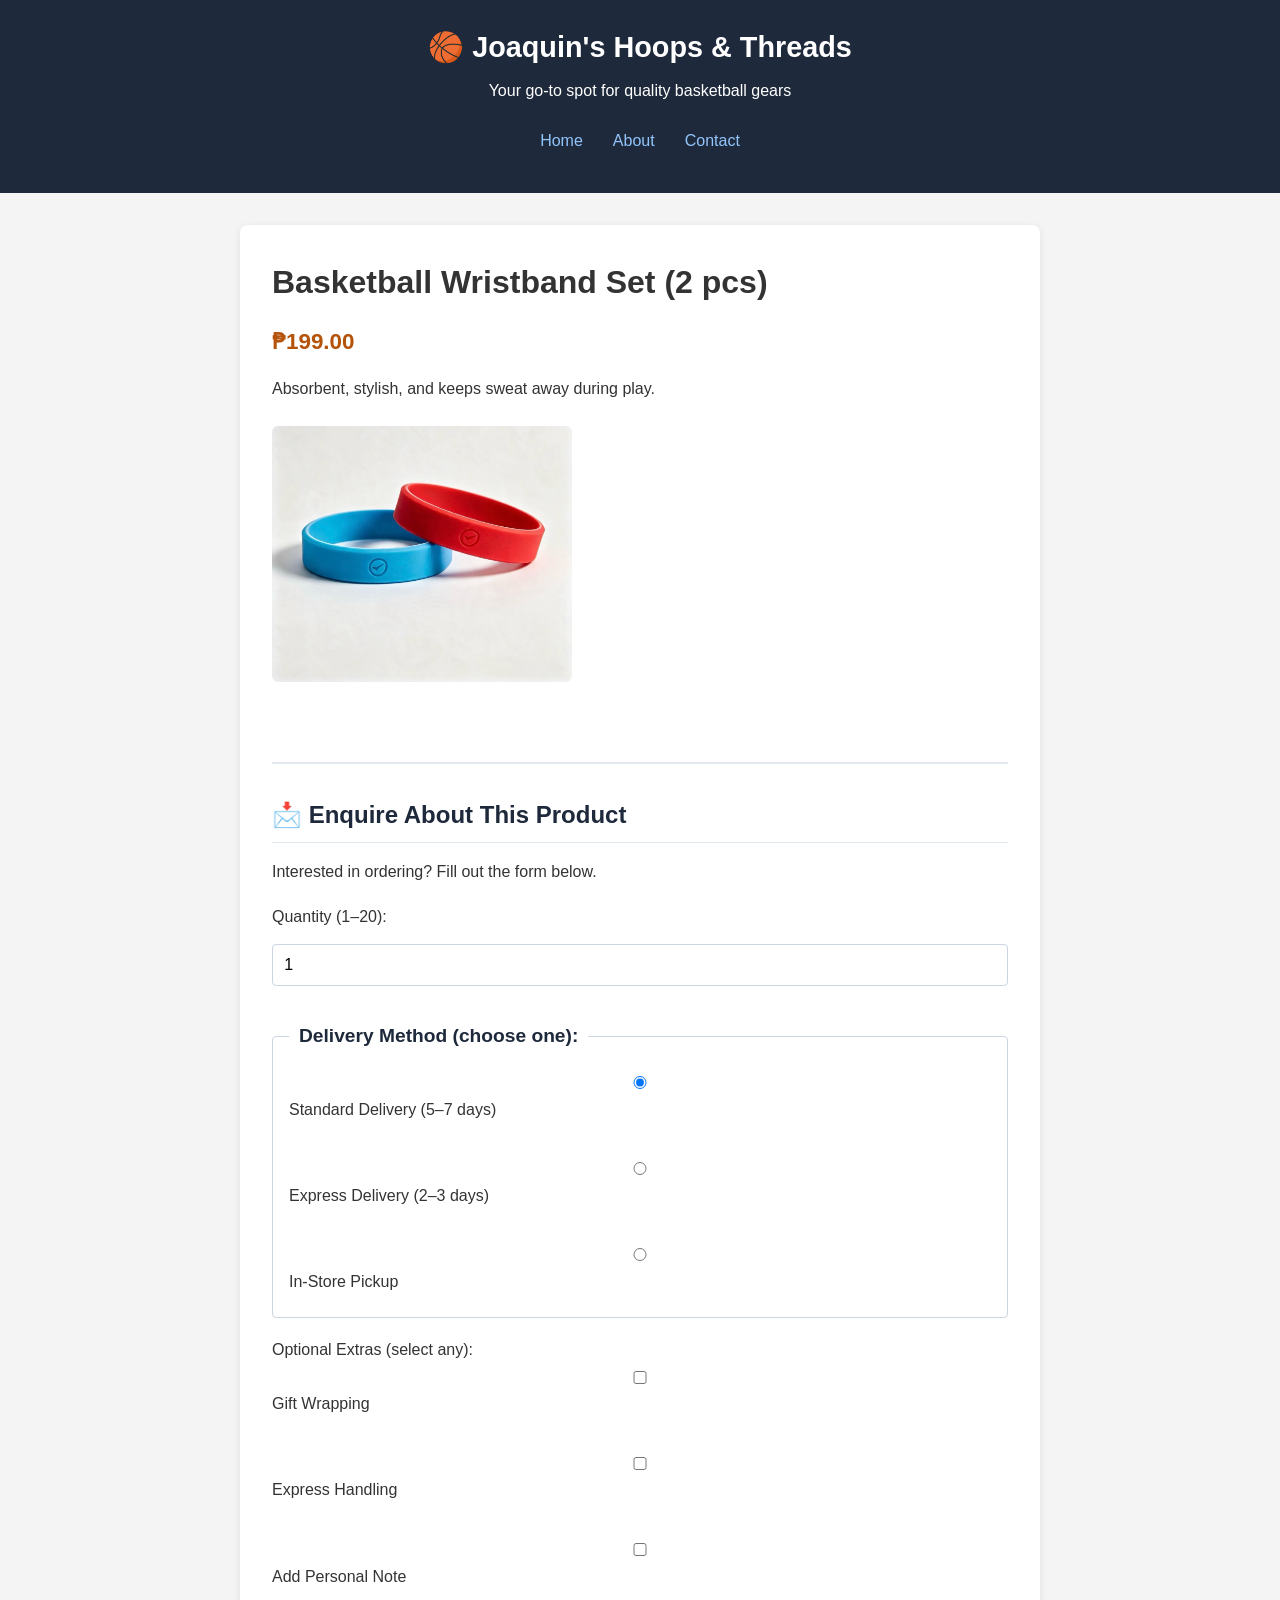
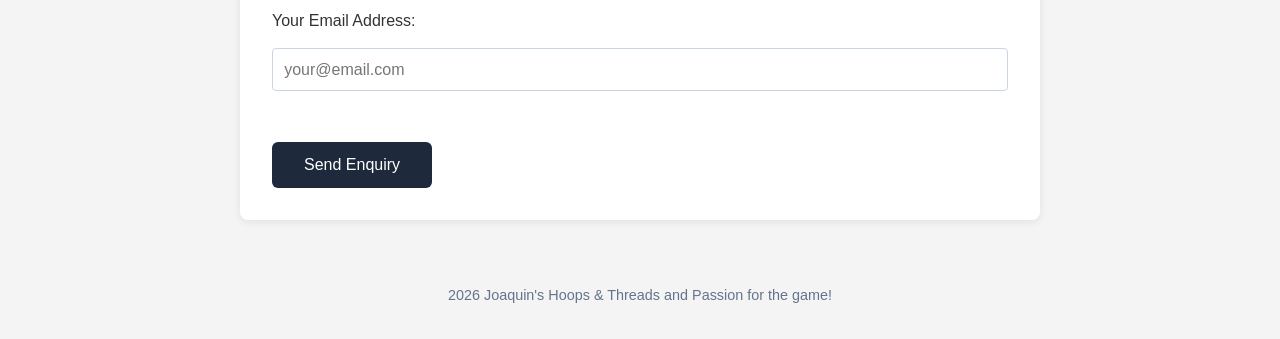
<file: products/wristbands.html>
<!DOCTYPE html>
<html lang="en">
<head>
  <meta charset="UTF-8">
  <meta name="viewport" content="width=device-width, initial-scale=1.0">
  <title>Premium Basketball Jersey — Joaquin's Hoops & Threads</title>
  <link rel="stylesheet" href="../style.css">
  <style>
    * { box-sizing: border-box; margin: 0; padding: 0; font-family: Arial, sans-serif; }
    body { line-height: 1.6; color: #333; background: #f4f4f4; }
    
    header { background: #1e293b; color: white; padding: 1.5rem; text-align: center; }
    .logo { font-size: 1.8rem; font-weight: bold; margin-bottom: 0.5rem; }
    nav { margin-top: 1rem; }
    nav a { color: #93c5fd; margin: 0 0.8rem; text-decoration: none; }
    nav a:hover { color: white; text-decoration: underline; }
    
    main { max-width: 800px; margin: 2rem auto; padding: 0 1rem; background: white; border-radius: 8px; padding: 2rem; box-shadow: 0 2px 8px rgba(0,0,0,0.08); }
    .product-img { max-width: 300px; margin: 1.5rem 0; border-radius: 6px; }
    .price { font-size: 1.4rem; color: #b45309; font-weight: bold; margin: 1rem 0; }
    

    .order-enquiry { margin-top: 3rem; padding-top: 2rem; border-top: 2px solid #e2e8f0; }
    .order-enquiry h2 { color: #1e293b; margin-bottom: 1rem; }
    .form-group { margin: 1.2rem 0; }
    label { display: block; margin-bottom: 0.4rem; font-weight: 500; }
    input[type="number"], input[type="email"] { width: 100%; padding: 0.7rem; font-size: 1rem; border: 1px solid #cbd5e1; border-radius: 4px; }
    fieldset { border: 1px solid #cbd5e1; border-radius: 4px; padding: 1rem; margin: 1rem 0; }
    legend { font-weight: bold; color: #1e293b; }
    input[type="radio"], input[type="checkbox"] { margin: 0.5rem 0.5rem 0 0; }
    button { background: #2563eb; color: white; border: none; padding: 0.8rem 1.8rem; font-size: 1rem; border-radius: 6px; cursor: pointer; margin-top: 1rem; }
    button:hover { background: #1d4ed8; }
    
    footer { text-align: center; padding: 2rem; color: #64748b; font-size: 0.9rem; }
  </style>
</head>
<body>

<header>
  <div class="logo">🏀 Joaquin's Hoops & Threads</div>
  <p>Your go-to spot for quality basketball gears</p>
  <nav>
    <a href="../index.html">Home</a>
    <a href="../about.html">About</a>
    <a href="../contact.html">Contact</a>
  </nav>
</header>

<main>
  <h1>Basketball Wristband Set (2 pcs)</h1>
  <p class="price">₱199.00</p>
  <p>Absorbent, stylish, and keeps sweat away during play.</p>
  <img src="../IMG_5453.png" alt="Pairs of Wristband Set" class="product-img">
  
  <section class="order-enquiry">
    <h2>📩 Enquire About This Product</h2>
    <p>Interested in ordering? Fill out the form below.</p>

    <form action="#" method="post">
      <div class="form-group">
        <label for="quantity">Quantity (1–20):</label>
        <input type="number" id="quantity" name="quantity" min="1" max="20" value="1" required>
      </div>

      <fieldset class="form-group">
        <legend>Delivery Method (choose one):</legend>
        <label><input type="radio" name="delivery" id="delivery-standard" value="standard" checked> Standard Delivery (5–7 days)</label><br>
        <label><input type="radio" name="delivery" id="delivery-express" value="express"> Express Delivery (2–3 days)</label><br>
        <label><input type="radio" name="delivery" id="delivery-pickup" value="pickup"> In-Store Pickup</label>
      </fieldset>

      <div class="form-group">
        <p>Optional Extras (select any):</p>
        <label><input type="checkbox" name="extras" id="extra-gift" value="gift-wrap">  Gift Wrapping</label><br>
        <label><input type="checkbox" name="extras" id="extra-express" value="express-handling"> Express Handling</label><br>
        <label><input type="checkbox" name="extras" id="extra-note" value="personal-note">  Add Personal Note</label>
      </div>

      <div class="form-group">
        <label for="contact-email">Your Email Address:</label>
        <input type="email" id="contact-email" name="contact-email" required placeholder="your@email.com">
      </div>

      <button type="submit">Send Enquiry</button>
    </form>
  </section>
</main>

<footer>
  <p>2026 Joaquin's Hoops & Threads and Passion for the game!</p>
</footer>
</file>
<file: style.css>
:root {
  --brand-color: #1e293b;         
  --accent-orange: #f97316;
  --text-dark: #1e293b;
  --bg-light: #f8fafc;
  --white: #ffffff;
}

* {
  box-sizing: border-box;
  margin: 0;
  padding: 0;
}

body {
  font-family: Arial, sans-serif;
  line-height: 1.6;
  color: var(--text-dark);
  background-color: var(--bg-light);
}

header {
  background: var(--brand-color);
  color: var(--white);
  padding: 2rem;
  text-align: center;
}

nav {
  background: var(--brand-color);
  padding: 0.5rem 0 1rem;
}

nav ul {
  list-style: none;
  padding: 0;
  text-align: center;
}

nav li {
  display: inline-block;
  margin: 0 0.8rem;
}

nav a {
  color: var(--white);
  text-decoration: none;
}

nav a:hover {
  text-decoration: underline;
}

main {
  max-width: 1200px;
  margin: 2rem auto;
  padding: 0 1.5rem;
}

main h2 {
  color: var(--brand-color);
  margin-bottom: 1.5rem;
  border-bottom: 1px solid #e2e8f0;
  padding-bottom: 0.5rem;
}

.product-card {
  background-color: var(--white);
  border-radius: 12px;
  padding: 20px;
  border-left: 5px solid var(--brand-color);
  margin-bottom: 20px;
  box-shadow: 0 2px 4px rgba(0,0,0,0.05);
}

.product-card h3 {
  font-size: 1.25rem;
  color: var(--brand-color);
  margin-bottom: 0.5rem;
}

.product-card h3 a {
  color: var(--brand-color);
  text-decoration: none;
}

.product-card .price {
  font-size: 1.1rem;
  font-weight: bold;
  color: var(--accent-orange);
  margin: 0.5rem 0;
}

.product-card img {
  max-width: 250px;
  margin: 1rem 0;
  border-radius: 4px;
}

fieldset {
  padding: 24px;
  border-radius: 12px;
  border: 1px solid #ddd;
  margin-bottom: 20px;
}

legend {
  color: var(--brand-color);
  font-weight: bold;
  font-size: 1.2rem;
  padding: 0 10px;
}

input,
textarea,
select {
  width: 100%;
  padding: 12px;
  margin: 8px 0 16px;
  border: 1px solid #ddd;
  border-radius: 6px;
  font-size: 1rem;
}

button[type="submit"] {
  background-color: var(--brand-color);
  color: var(--white);
  padding: 14px 32px;
  border: none;
  border-radius: 6px;
  font-size: 1rem;
  cursor: pointer;
}

button[type="submit"]:hover {
  opacity: 0.9;
}

input:focus,
textarea:focus,
select:focus {
  outline: 3px solid var(--brand-color);
  outline-offset: 2px;
  border-color: transparent;
}

footer {
  text-align: center;
  padding: 2rem;
  color: #666;
  margin-top: 2rem;
}
</file>
